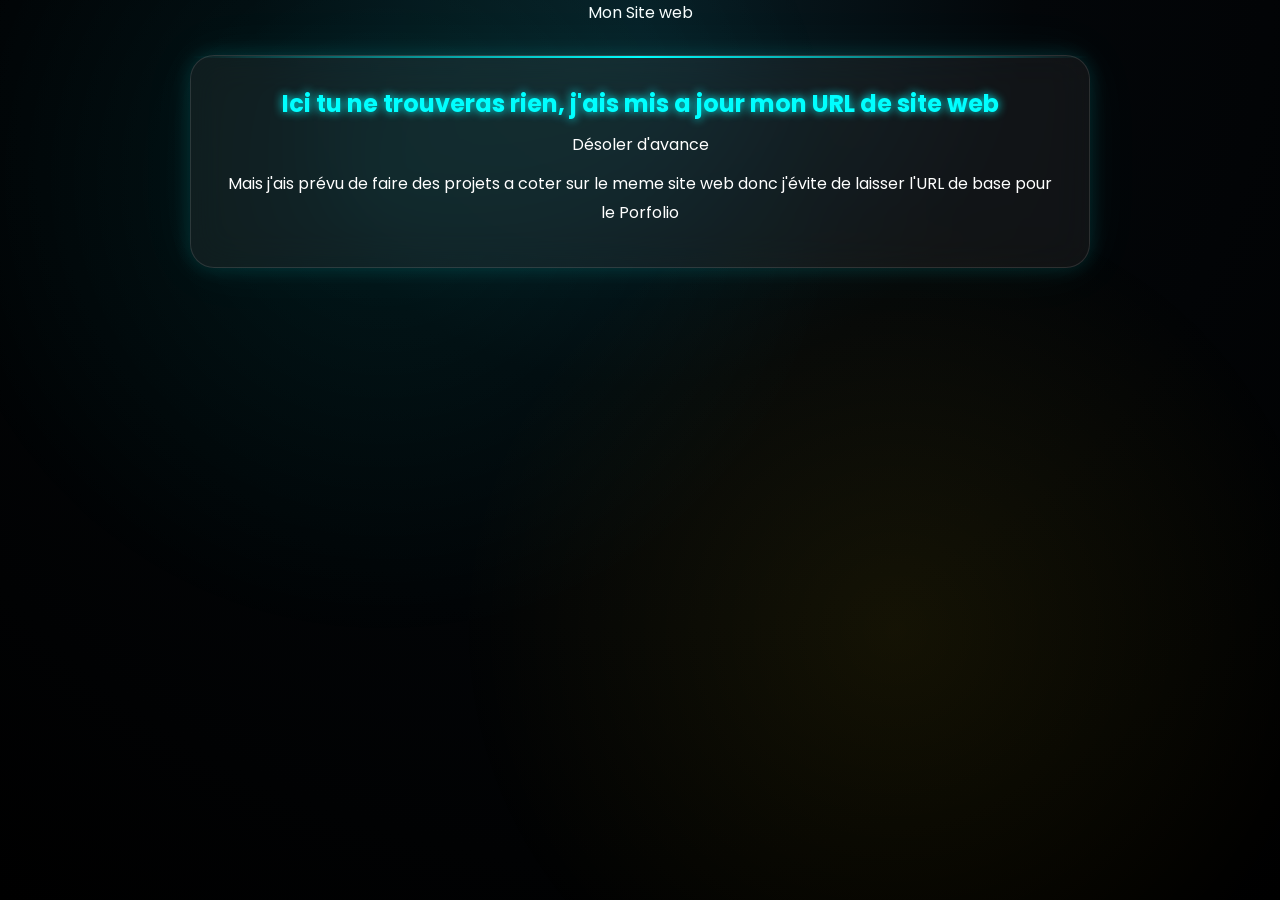
<file: index.html>
<!DOCTYPE html>
<html lang="fr">
<head>
  <meta charset="UTF-8">
  <meta name="viewport" content="width=device-width, initial-scale=1.0">
  <title>Mon Site Web</title>
  <link rel="stylesheet" href="style.css">
</head>
<body>
<header><p>Mon Site web</p></header>
  <section class="card">
    <h2>Ici tu ne trouveras rien, j'ais mis a jour mon URL de site web</h2>
    <ul>
      <p>Désoler d'avance</p>
      <p>Mais j'ais prévu de faire des projets a coter sur le meme site web donc j'évite de laisser l'URL de base pour le Porfolio</p>
    </ul>
  </section>
</body>
</file>
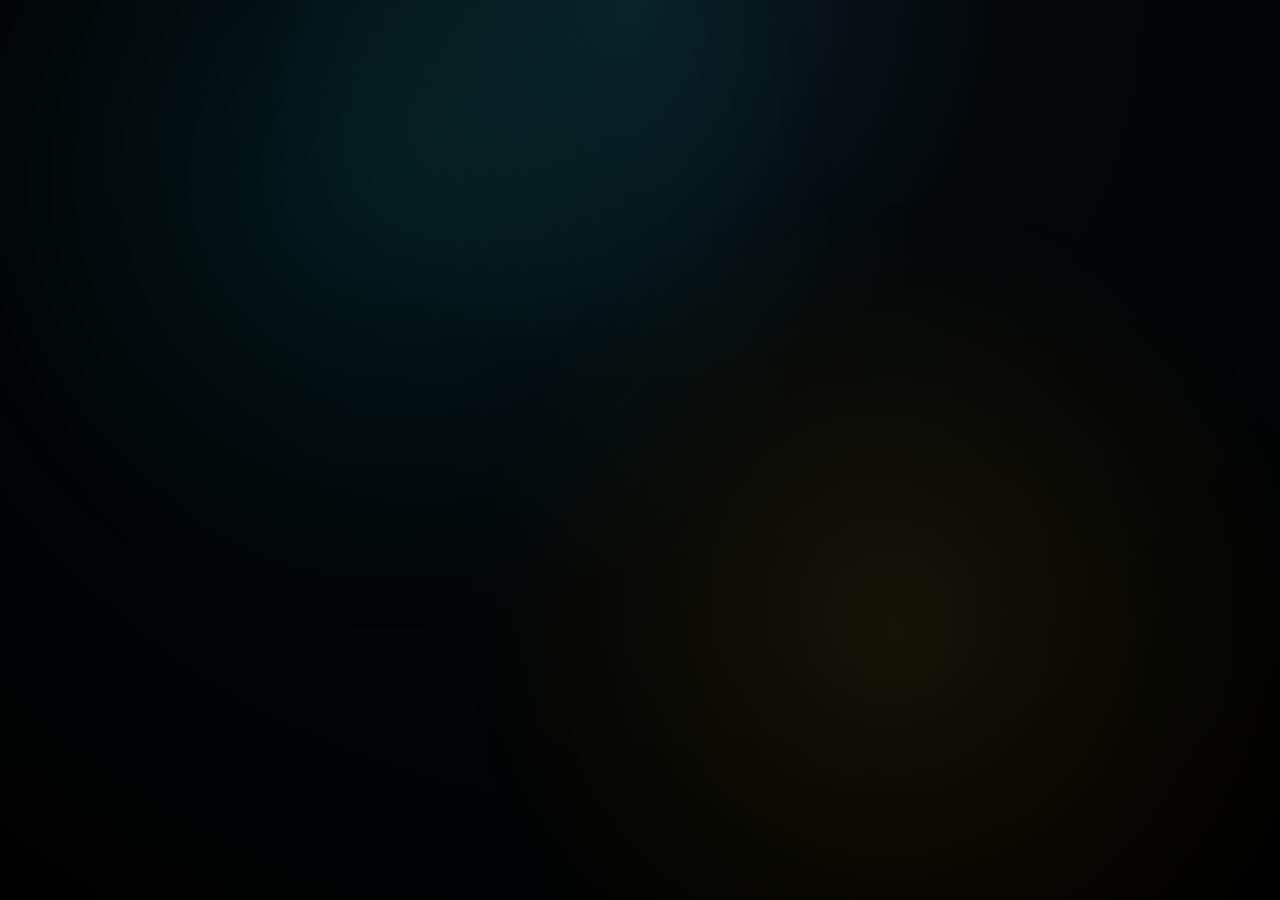
<file: AXO.html>
<!DOCTYPE html>
<html lang="fr">
<head>
  <meta charset="UTF-8">
  <meta name="viewport" content="width=device-width, initial-scale=1.0">
  <title>AXO</title>
  <link rel="stylesheet" href="style.css">
</head>
<body>
<br><br><br><br>
<div id="discord-widget"></div>

<script src="script.js"></script>

</body>

</html>
</file>
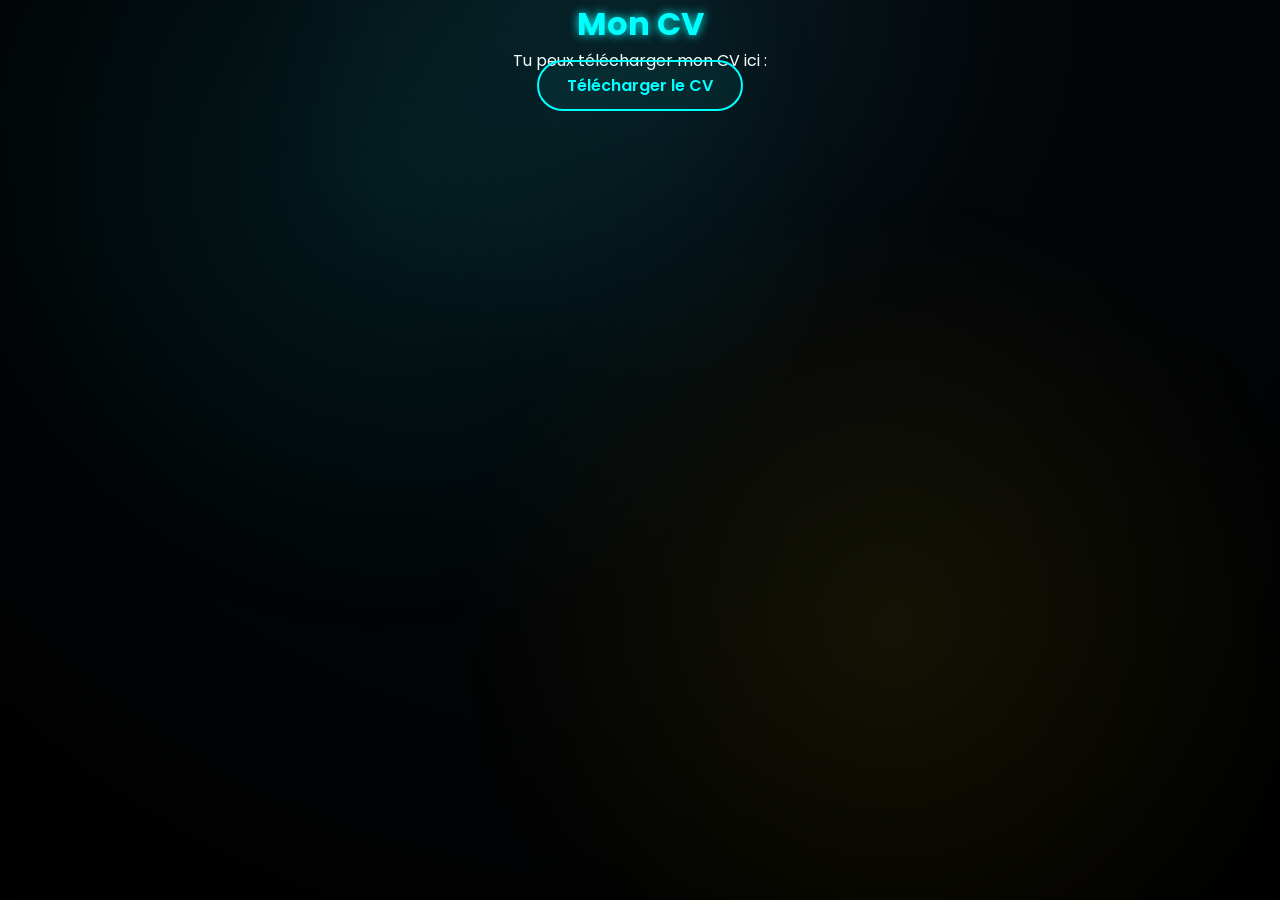
<file: cv.html>
<html>
  <head>
    <title>CV - Axo</title>
    <link rel="stylesheet" href="style.css">
  </head>
  <body>
    <h1>Mon CV</h1>
    <p>Tu peux télécharger mon CV ici :</p>
  <a href="CV.pdf" class="btn">Télécharger le CV</a>
  </body>
</html>
</file>
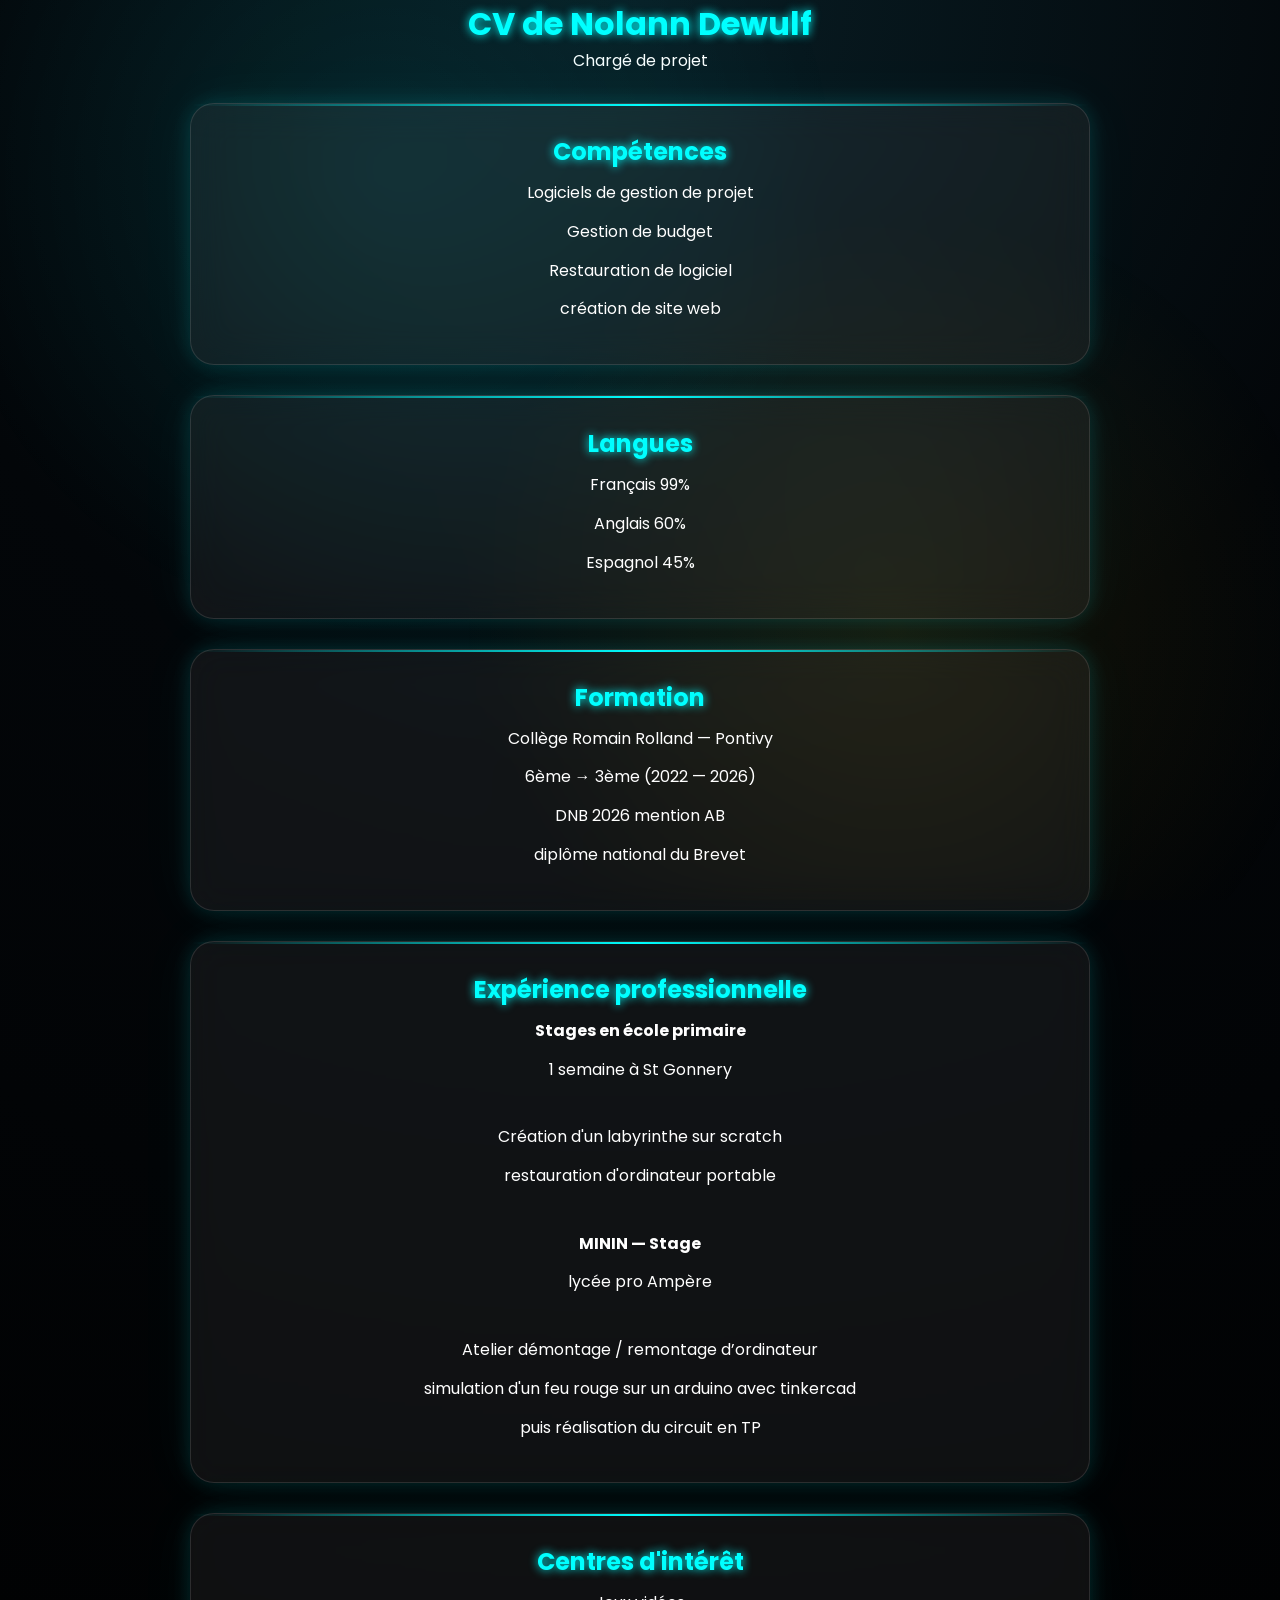
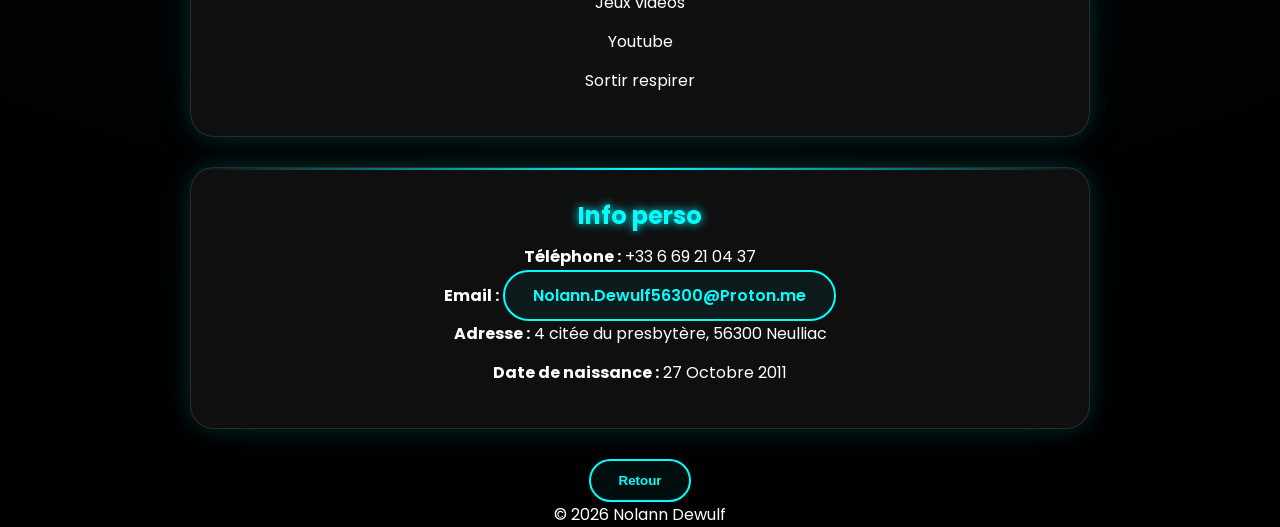
<file: CV.html>
<!DOCTYPE html>
<html lang="fr">
<head>
  <meta charset="UTF-8">
  <meta name="viewport" content="width=device-width, initial-scale=1.0">
  <title>CV - Nolann Dewulf</title>
  <link rel="stylesheet" href="style.css">
</head>
<body>

  <header>
    <h1>CV de Nolann Dewulf</h1>
    <p>Chargé de projet</p>
  </header>

  <section class="card">
    <h2>Compétences</h2>
    <ul>
      <p>Logiciels de gestion de projet</p>
      <p>Gestion de budget</p>
      <p>Restauration de logiciel</p>
      <p>création de site web</p>
    </ul>
  </section>

  <section class="card">
    <h2>Langues</h2>
    <ul>
      <p>Français 99%</p>
      <p>Anglais 60%</p>
      <p>Espagnol 45%</p>
    </ul>
  </section>

  <section class="card">
    <h2>Formation</h2>
    <p>Collège Romain Rolland — Pontivy</p>
    <p>6ème → 3ème (2022 — 2026)</p>
    <p>DNB 2026 mention AB</p>
    <p>diplôme national du Brevet</p>
  </section>

  <section class="card">
    <h2>Expérience professionnelle</h2>
    <p><strong>Stages en école primaire</strong></p>
    <p>1 semaine à St Gonnery</>
    <p><br>Création d'un labyrinthe sur scratch</p>
    <p>restauration d'ordinateur portable</p>
    <p><br><strong>MININ — Stage</strong></p>
    <p>lycée pro Ampère</p>
    <p><br>Atelier démontage / remontage d’ordinateur</p>
    <p>simulation d'un feu rouge sur un arduino avec tinkercad</p>
    <p>puis réalisation du circuit en TP</p>
  </section>

  <section class="card">
    <h2>Centres d'intérêt</h2>
    <ul>
      <p>Jeux vidéos</p>
      <p>Youtube</p>
      <p>Sortir respirer</p>
    </ul>
  </section>
  
  <section class="card">
    <h2>Info perso</h2>
    <p><strong>Téléphone :</strong> +33 6 69 21 04 37</p>
    <p><strong>Email :</strong> <a href="mailto:Nolann.Dewulf56300@Proton.me" target="_blank" class="btn">Nolann.Dewulf56300@Proton.me</a></p>
    <p><strong>Adresse :</strong> 4 citée du presbytère, 56300 Neulliac</p>
    <p><strong>Date de naissance :</strong> 27 Octobre 2011</p>
  </section>
  
  <footer>
    <button class="btn" onclick="window.location.href='index.html'">Retour</button>
    <p>© 2026 Nolann Dewulf</p>
  </footer>

  
</body>
</html>
</file>
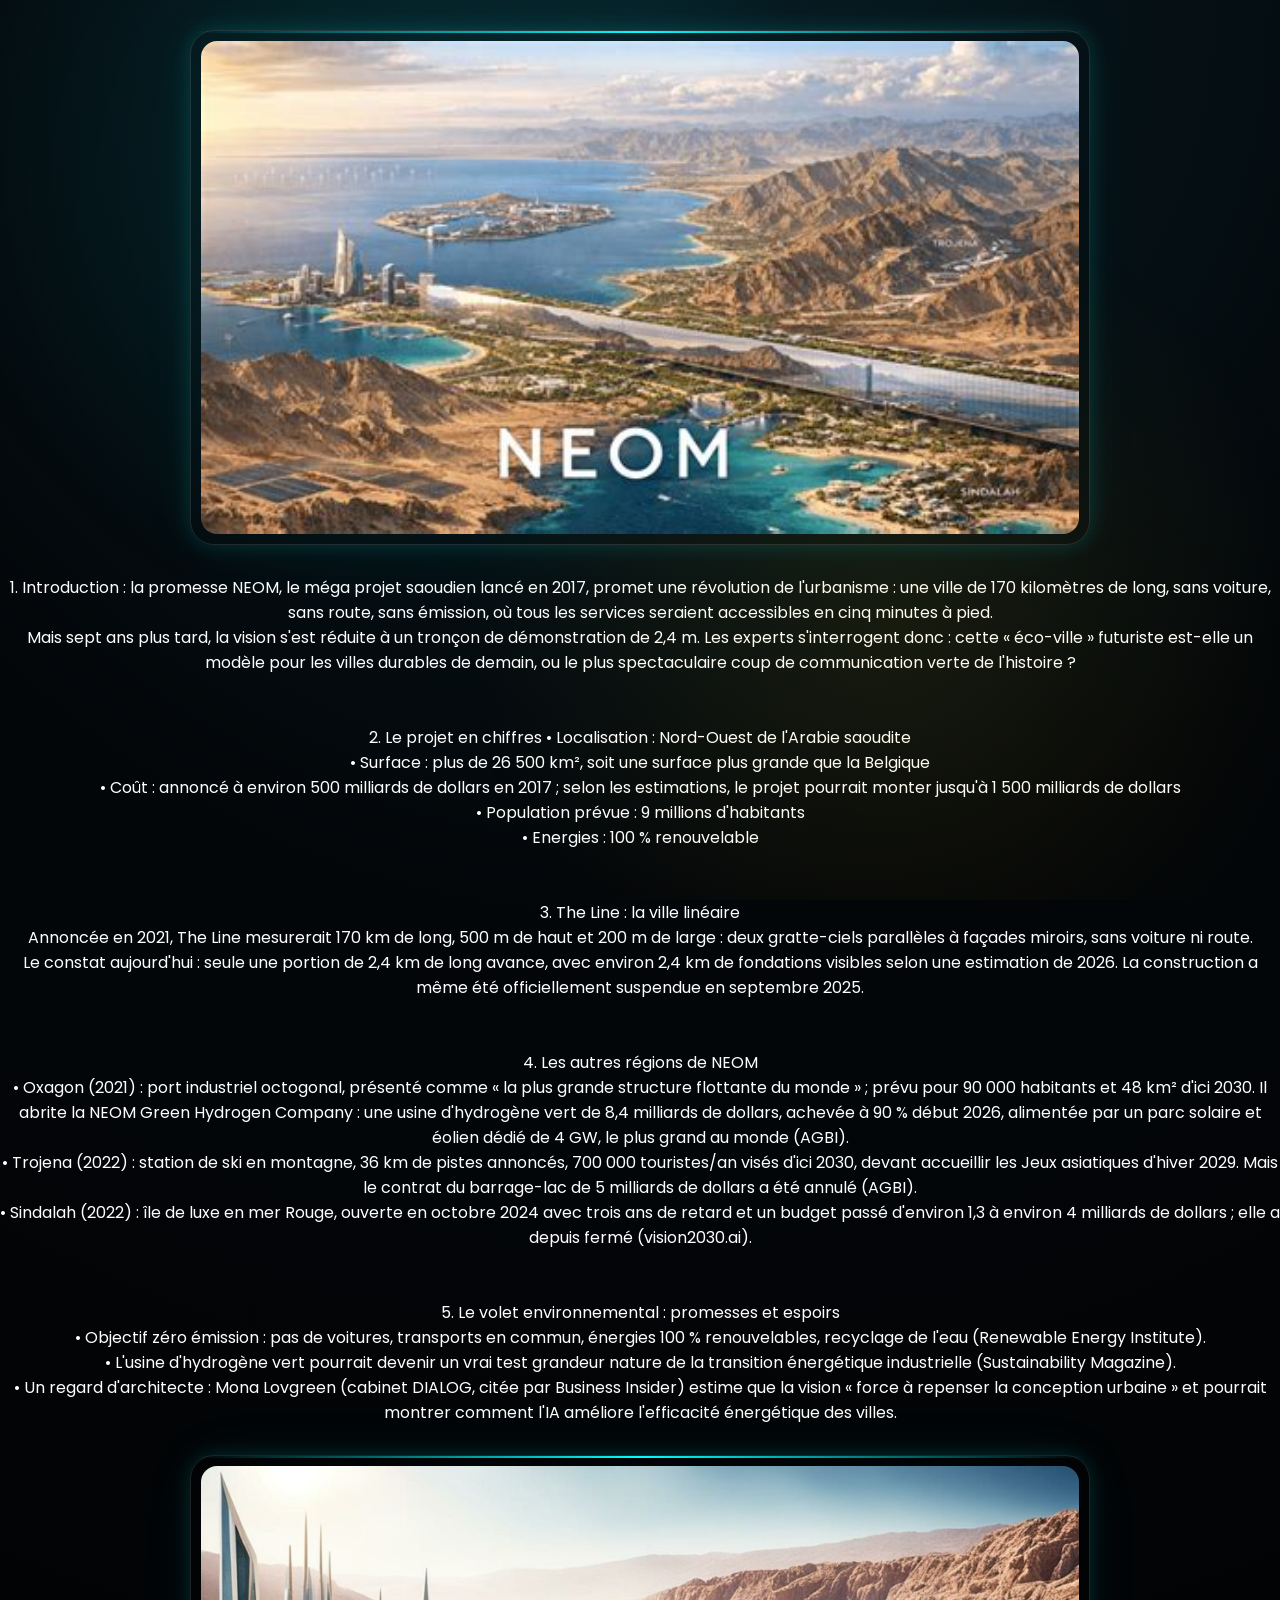
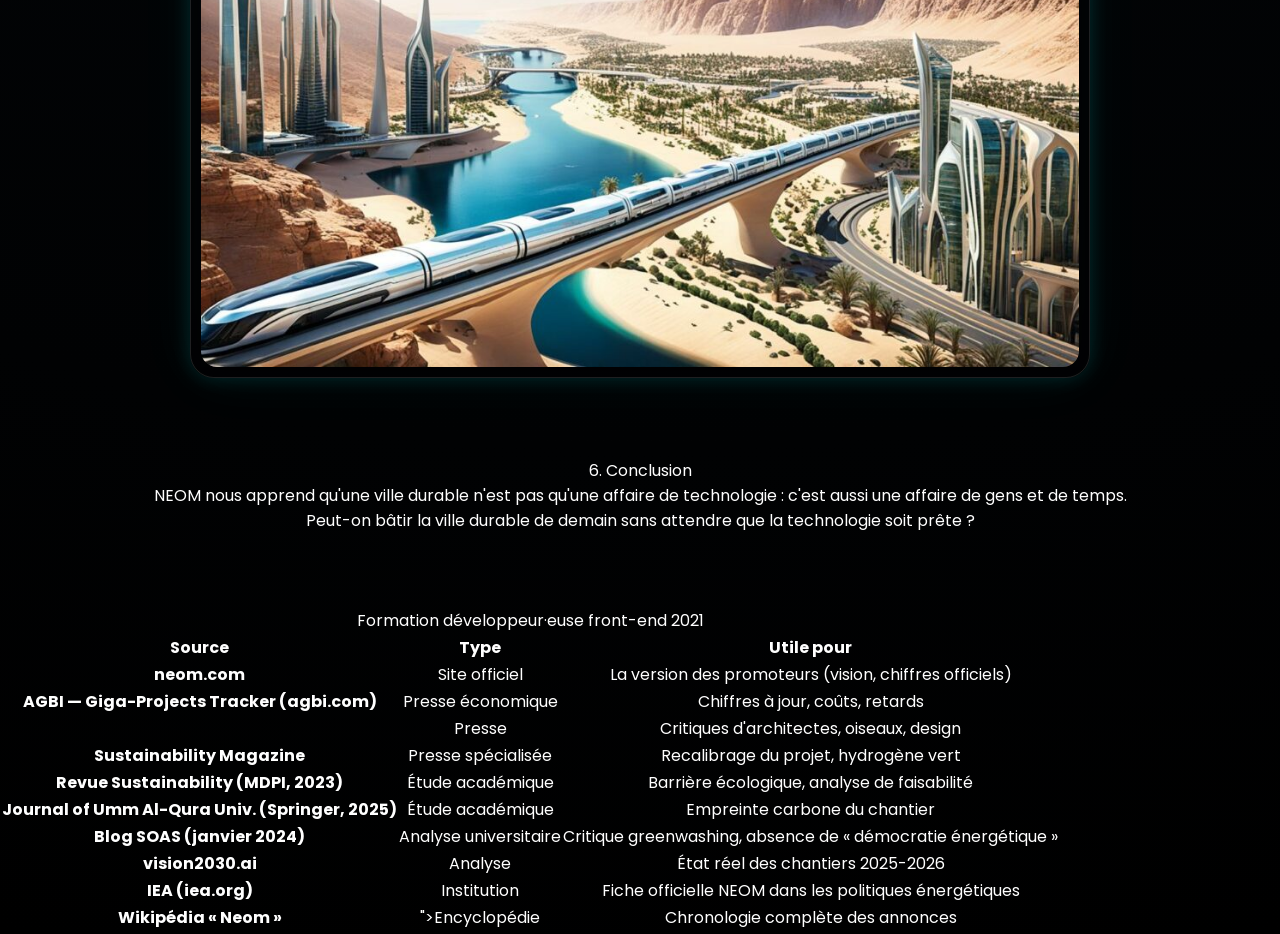
<file: Journal2Nolann.html>
<!DOCTYPE html>
<html lang="fr">
<head>
  <meta charset="UTF-8">
  <meta name="viewport" content="width=device-width, initial-scale=1.0">
  <title>NEOM — La ville du futur ?</title>
  <link rel="stylesheet" href="style.css">
</head>
<body>
<div class="card" style="padding: 10px; background: transparent;">
            <img src="NEOM LA VILLE DU FUTURE.jpg" alt="neom - la ville du future?" style="width: 100%; border-radius: 16px; display: block;">
        </div>
  <p>1. Introduction : la promesse
NEOM, le méga projet saoudien lancé en 2017, promet une révolution de l'urbanisme : une ville de 170 kilomètres de long, sans voiture, sans route, sans émission, où tous les services seraient accessibles en cinq minutes à pied.<br>
Mais sept ans plus tard, la vision s'est réduite à un tronçon de démonstration de 2,4 m. Les experts s'interrogent donc : cette « éco-ville » futuriste est-elle un modèle pour les villes durables de demain, ou le plus spectaculaire coup de communication verte de l'histoire ?</p>
<p><br><br>2. Le projet en chiffres
    • Localisation : Nord-Ouest de l'Arabie saoudite <br>
    • Surface : plus de 26 500 km², soit une surface plus grande que la Belgique <br>
    • Coût : annoncé à environ 500 milliards de dollars en 2017 ; selon les estimations, le projet pourrait monter jusqu'à 1 500 milliards de dollars <br>
    • Population prévue : 9 millions d'habitants <br>
    • Energies : 100 % renouvelable </p>
<p><br><br>3. The Line : la ville linéaire<br>
Annoncée en 2021, The Line mesurerait 170 km de long, 500 m de haut et 200 m de large : deux gratte-ciels parallèles à façades miroirs, sans voiture ni route.<br>
Le constat aujourd'hui : seule une portion de 2,4 km de long avance, avec environ 2,4 km de fondations visibles selon une estimation de 2026. La construction a même été officiellement suspendue en septembre 2025.</p>
<p><br><br>4. Les autres régions de NEOM<br>
    • Oxagon (2021) : port industriel octogonal, présenté comme « la plus grande structure flottante du monde » ; prévu pour 90 000 habitants et 48 km² d'ici 2030. Il abrite la NEOM Green Hydrogen Company : une usine d'hydrogène vert de 8,4 milliards de dollars, achevée à 90 % début 2026, alimentée par un parc solaire et éolien dédié de 4 GW, le plus grand au monde (AGBI).<br> 
    • Trojena (2022) : station de ski en montagne, 36 km de pistes annoncés, 700 000 touristes/an visés d'ici 2030, devant accueillir les Jeux asiatiques d'hiver 2029. Mais le contrat du barrage-lac de 5 milliards de dollars a été annulé (AGBI). <br>
    • Sindalah (2022) : île de luxe en mer Rouge, ouverte en octobre 2024 avec trois ans de retard et un budget passé d'environ 1,3 à environ 4 milliards de dollars ; elle a depuis fermé (vision2030.ai). </p>

<p><br><br>5. Le volet environnemental : promesses et espoirs<br>
    • Objectif zéro émission : pas de voitures, transports en commun, énergies 100 % renouvelables, recyclage de l'eau (Renewable Energy Institute). <br>
    • L'usine d'hydrogène vert pourrait devenir un vrai test grandeur nature de la transition énergétique industrielle (Sustainability Magazine). <br>
    • Un regard d'architecte : Mona Lovgreen (cabinet DIALOG, citée par Business Insider) estime que la vision « force à repenser la conception urbaine » et pourrait montrer comment l'IA améliore l'efficacité énergétique des villes.</p>
<div class="card" style="padding: 10px; background: transparent;">
            <img src="HYPER LOOP.jpg" alt="Transpore futuriste?" style="width: 100%; border-radius: 16px; display: block;">
        </div>
  <p><br><br>6. Conclusion<br>
NEOM nous apprend qu'une ville durable n'est pas qu'une affaire de technologie : c'est aussi une affaire de gens et de temps.<br>
Peut-on bâtir la ville durable de demain sans attendre que la technologie soit prête ?</p>
<br><br><br><table>
  <caption>
    Formation développeur·euse front-end 2021
  </caption>
  <thead>
    <tr>
      <th scope="col">Source</th>
      <th scope="col">Type</th>
      <th scope="col">Utile pour</th>
    </tr>
  </thead>
  <tbody>
    <tr>
      <th scope="row">neom.com</th>
      <td>Site officiel</td>
      <td>La version des promoteurs (vision, chiffres officiels)</td>
    </tr>
    <tr>
      <th scope="row">AGBI — Giga-Projects Tracker (agbi.com)</th>
      <td>Presse économique</td>
      <td>Chiffres à jour, coûts, retards</td>
    </tr>
    <tr>
      <th scope="row"Business Insider (2024)></th>
      <td>Presse</td>
      <td>Critiques d'architectes, oiseaux, design</td>
    </tr>
    <tr>
      <th scope="row">Sustainability Magazine</th>
      <td>Presse spécialisée</td>
      <td>Recalibrage du projet, hydrogène vert</td>
    </tr>
     <tr>
      <th scope="row">Revue Sustainability (MDPI, 2023)</th>
      <td>Étude académique</td>
      <td>Barrière écologique, analyse de faisabilité</td>
    </tr>
     <tr>
      <th scope="row">Journal of Umm Al-Qura Univ. (Springer, 2025)</th>
      <td>Étude académique</td>
      <td>Empreinte carbone du chantier</td>
    </tr>
     <tr>
      <th scope="row">Blog SOAS (janvier 2024)</th>
      <td>Analyse universitaire</td>
      <td>Critique greenwashing, absence de « démocratie énergétique »</td>
    </tr>
     <tr>
      <th scope="row">vision2030.ai</th>
      <td>Analyse</td>
      <td>État réel des chantiers 2025-2026</td>
    </tr>
     <tr>
      <th scope="row">IEA (iea.org)</th>
      <td>Institution</td>
      <td>Fiche officielle NEOM dans les politiques énergétiques</td>
    </tr>
     <tr>
      <th scope="row">Wikipédia « Neom »</th>
      <td>">Encyclopédie</td>
      <td>Chronologie complète des annonces</td>
    </tr>
     <tr>
      <th scope="row</th>
      <td></td>
      <td></td>
    </tr>
     <tr>
      <th scope="row"></th>
      <td></td>
      <td></td>
    </tr>
  </tbody>
  <tfoot>
  </tfoot>
</table>

  

</body>

</html>
</file>
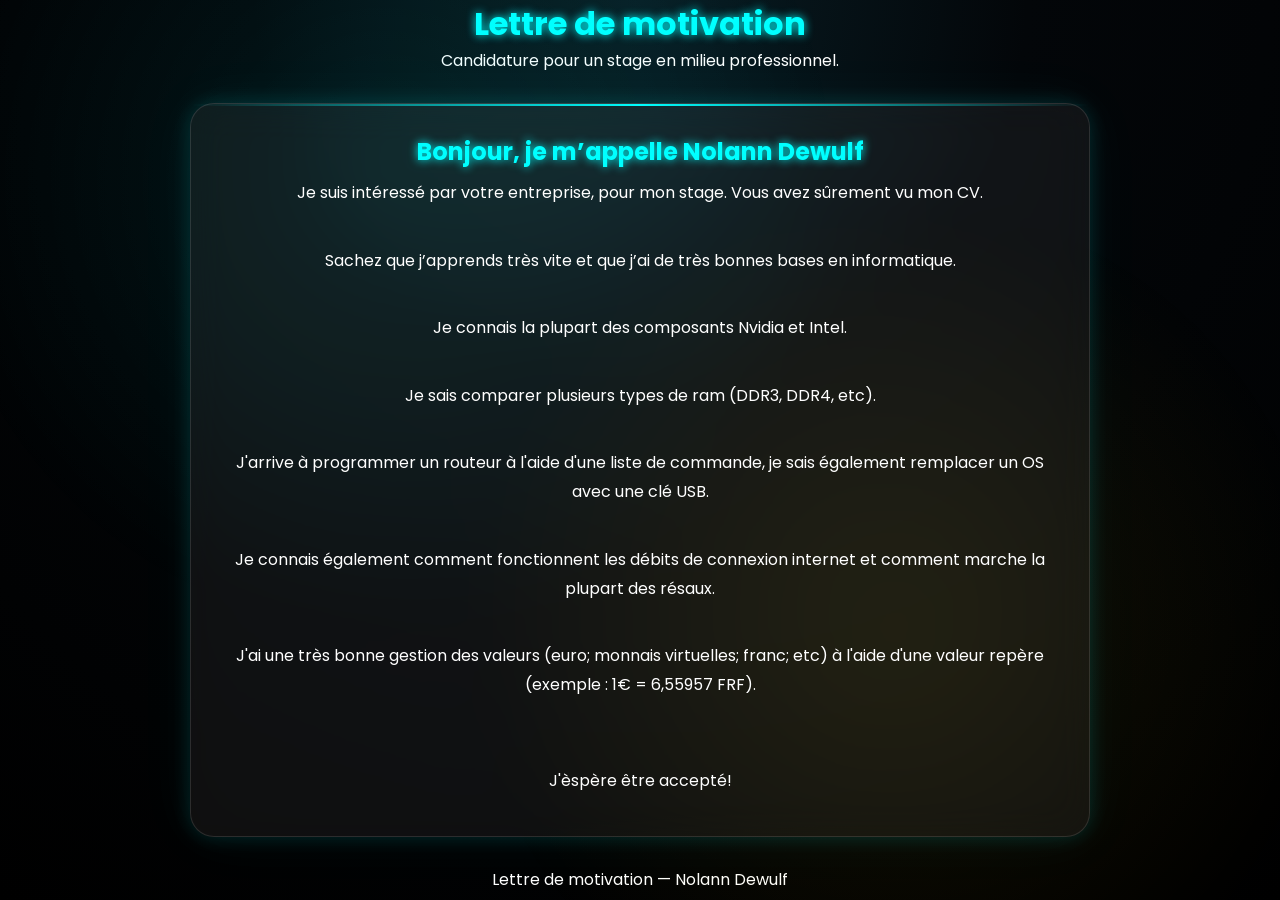
<file: lettre.html>
<!DOCTYPE html>
<html lang="fr">
<head>
  <meta charset="UTF-8">
  <meta name="viewport" content="width=device-width, initial-scale=1.0">
  <title>Lettre de motivation - Nolann Dewulf</title>
  <link rel="stylesheet" href="style.css">
  <script src="script.js" defer></script>
</head>
<body>
  <header>
    <h1>Lettre de motivation</h1>
    <p>Candidature pour un stage en milieu professionnel.</p>
  </header>

  <section class="card">
    <h2>Bonjour, je m’appelle Nolann Dewulf</h2>
    <ul>
      <p> Je suis intéressé par votre entreprise, pour mon stage. Vous avez sûrement vu mon CV.</p>
      <p><br>Sachez que j’apprends très vite et que j’ai de très bonnes bases en informatique.</p>
      <p><br>Je connais la plupart des composants Nvidia et Intel.</p>
      <p><br>Je sais comparer plusieurs types de ram (DDR3, DDR4, etc).</p>
      <p><br>J'arrive à programmer un routeur à l'aide d'une liste de commande, je sais également remplacer un OS avec une clé USB.</p>
      <p><br>Je connais également comment fonctionnent les débits de connexion internet et comment marche la plupart des résaux.</p>
      <p><br>J'ai une très bonne gestion des valeurs (euro; monnais virtuelles; franc; etc) à l'aide d'une valeur repère (exemple : 1€ = 6,55957 FRF).</p>
      <p><br><br>J'èspère être accepté!</p>
    </ul>
  </section>

  </section>

  <footer>
    <p>Lettre de motivation — Nolann Dewulf</p>
  </footer>
</body>
</html>
</file>
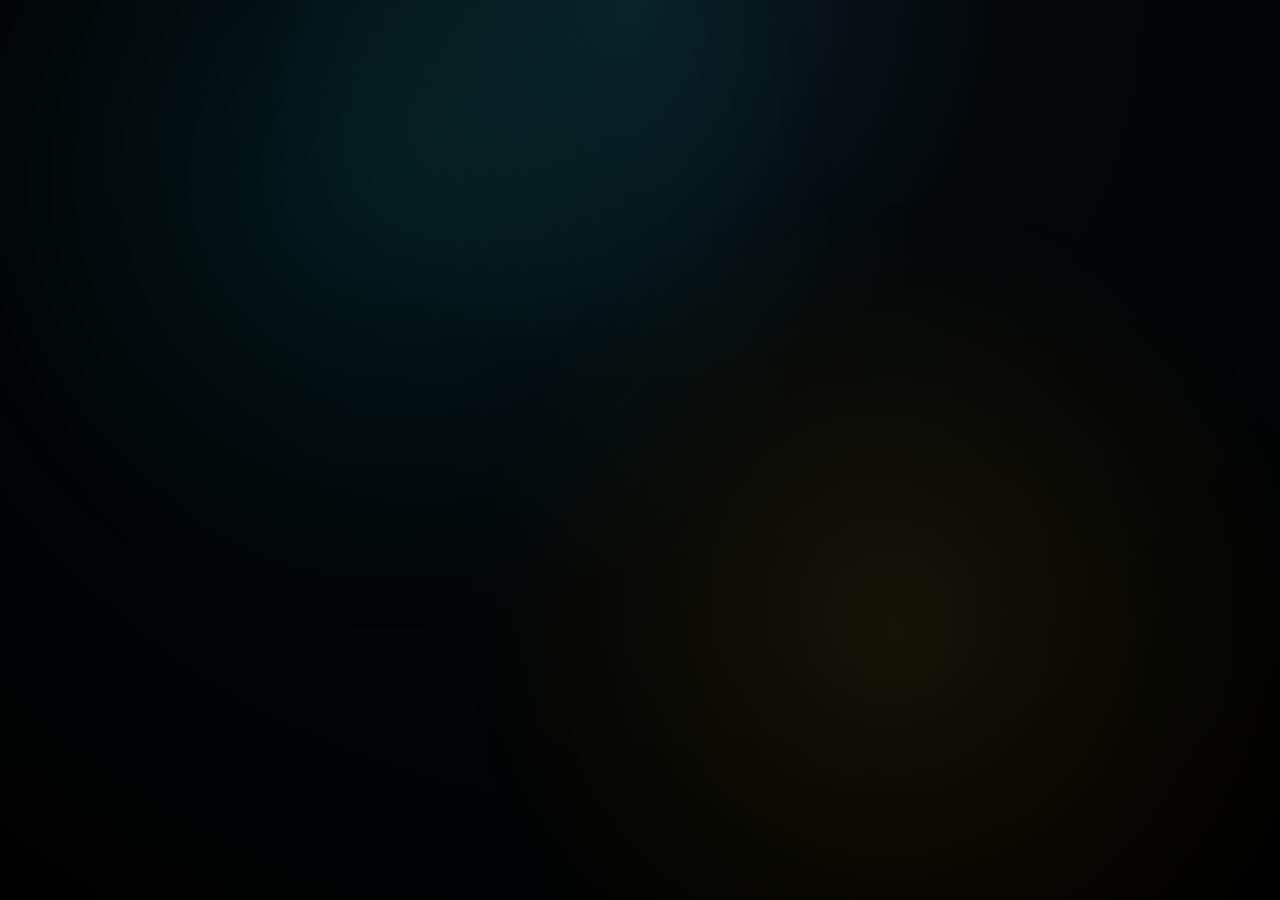
<file: NAKO.html>
<!DOCTYPE html>
<html lang="fr">
<head>
  <meta charset="UTF-8">
  <meta name="viewport" content="width=device-width, initial-scale=1.0">
  <title>NAKO</title>
  <link rel="stylesheet" href="style.css">
</head>
<body>
<br><br><br><br>
<div id="discord-widget"></div>

<script src="script2.js"></script>

</body>

</html>
</file>
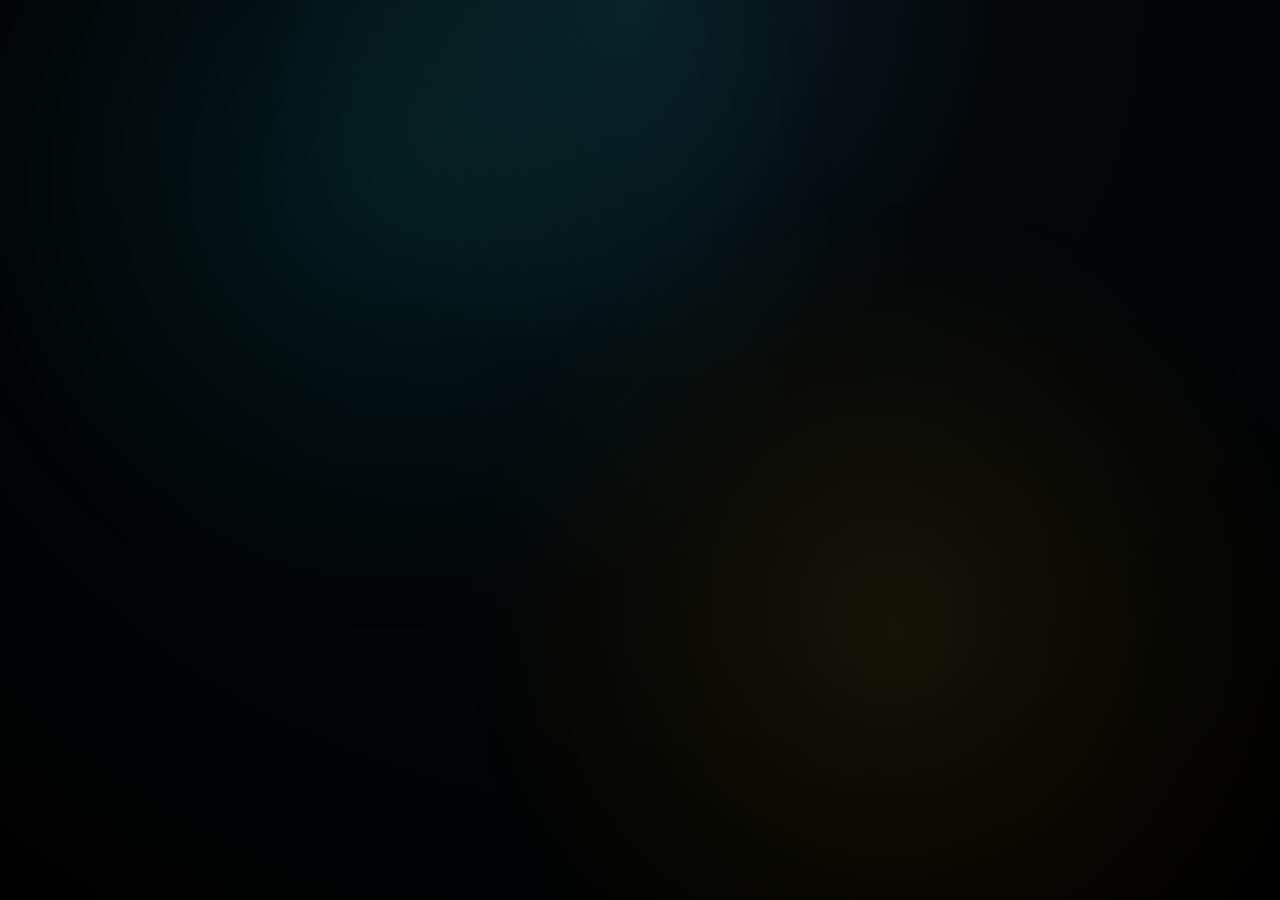
<file: NewTabs.html>
<!DOCTYPE html>
<html lang="fr">
<head>
  <meta charset="UTF-8">
  <meta name="viewport" content="width=device-width, initial-scale=1.0">
  <title>New Tabs</title>
  <link rel="stylesheet" href="style.css">
</head>
</file>
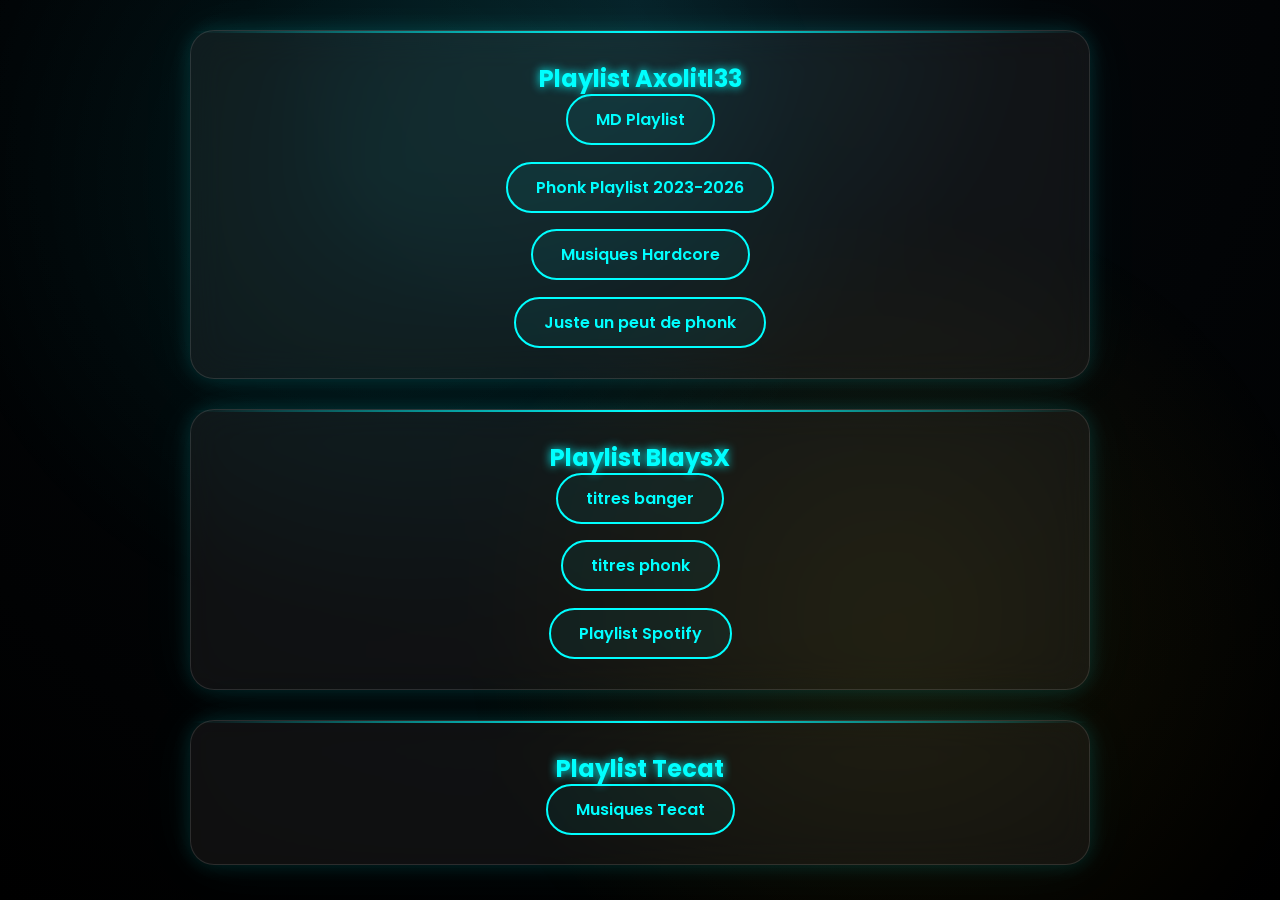
<file: Playlist.html>
<!DOCTYPE html>
<html lang="fr">
<head>
  <meta charset="UTF-8">
  <meta name="viewport" content="width=device-width, initial-scale=1.0">
  <title>Playlists</title>
  <link rel="stylesheet" href="style.css">
  <script src="script.js" defer></script>
</head>
<section class="card">
    <h2>Playlist Axolitl33</h2>
    <ul>
      <p><a href="https://music.youtube.com/playlist?list=PLBqV-2UI7nY78UlRwLjbH7AfmpW--wfqT" class="btn">MD Playlist</a></p>
      <p><br><a href="https://music.youtube.com/playlist?list=PLBqV-2UI7nY4aH6JUN7G_cgAtnhWu0iUB" class="btn">Phonk Playlist 2023-2026</a></p>
      <p><br><a href="https://music.youtube.com/playlist?list=PLBqV-2UI7nY4MVJvKM2BbibpExu1CSdW9" class="btn">Musiques Hardcore</a></p>
      <p><br><a href="https://music.youtube.com/playlist?list=PLBqV-2UI7nY5QDEXuwZ-f0Zi-nqZkggeV" class="btn">Juste un peut de phonk</a></p>
          </ul>
</section>
<section class="card">
    <h2>Playlist BlaysX</h2>
    <ul>
      <p><a href="https://music.youtube.com/playlist?list=PLDwqNp62nL7k&si=oZeHsWifbknBVVNt" class="btn">titres banger</a></p>
      <p><br><a href="https://music.youtube.com/playlist?list=PLYw7ba-0VPn8&si=G-_5_UsAQtyarmfK" class="btn">titres phonk</a></p>
      <p><br><a href="https://open.spotify.com/playlist/1o8DzzgwLrUBe8GQoYu6Kv?si=3081090ab8094c9d&pt=9964cb3f06effff3ad89fbea115af26d" class="btn">Playlist Spotify</a></p>
   </ul>
</section>
<section class="card">
    <h2>Playlist Tecat</h2>
    <ul>
      <p><a href="https://music.youtube.com/playlist?list=PLUVoJ5gHSeI8&si=w05Fg1R-qGpKsg29" class="btn">Musiques Tecat</a></p>
    </ul>
</section>
</file>
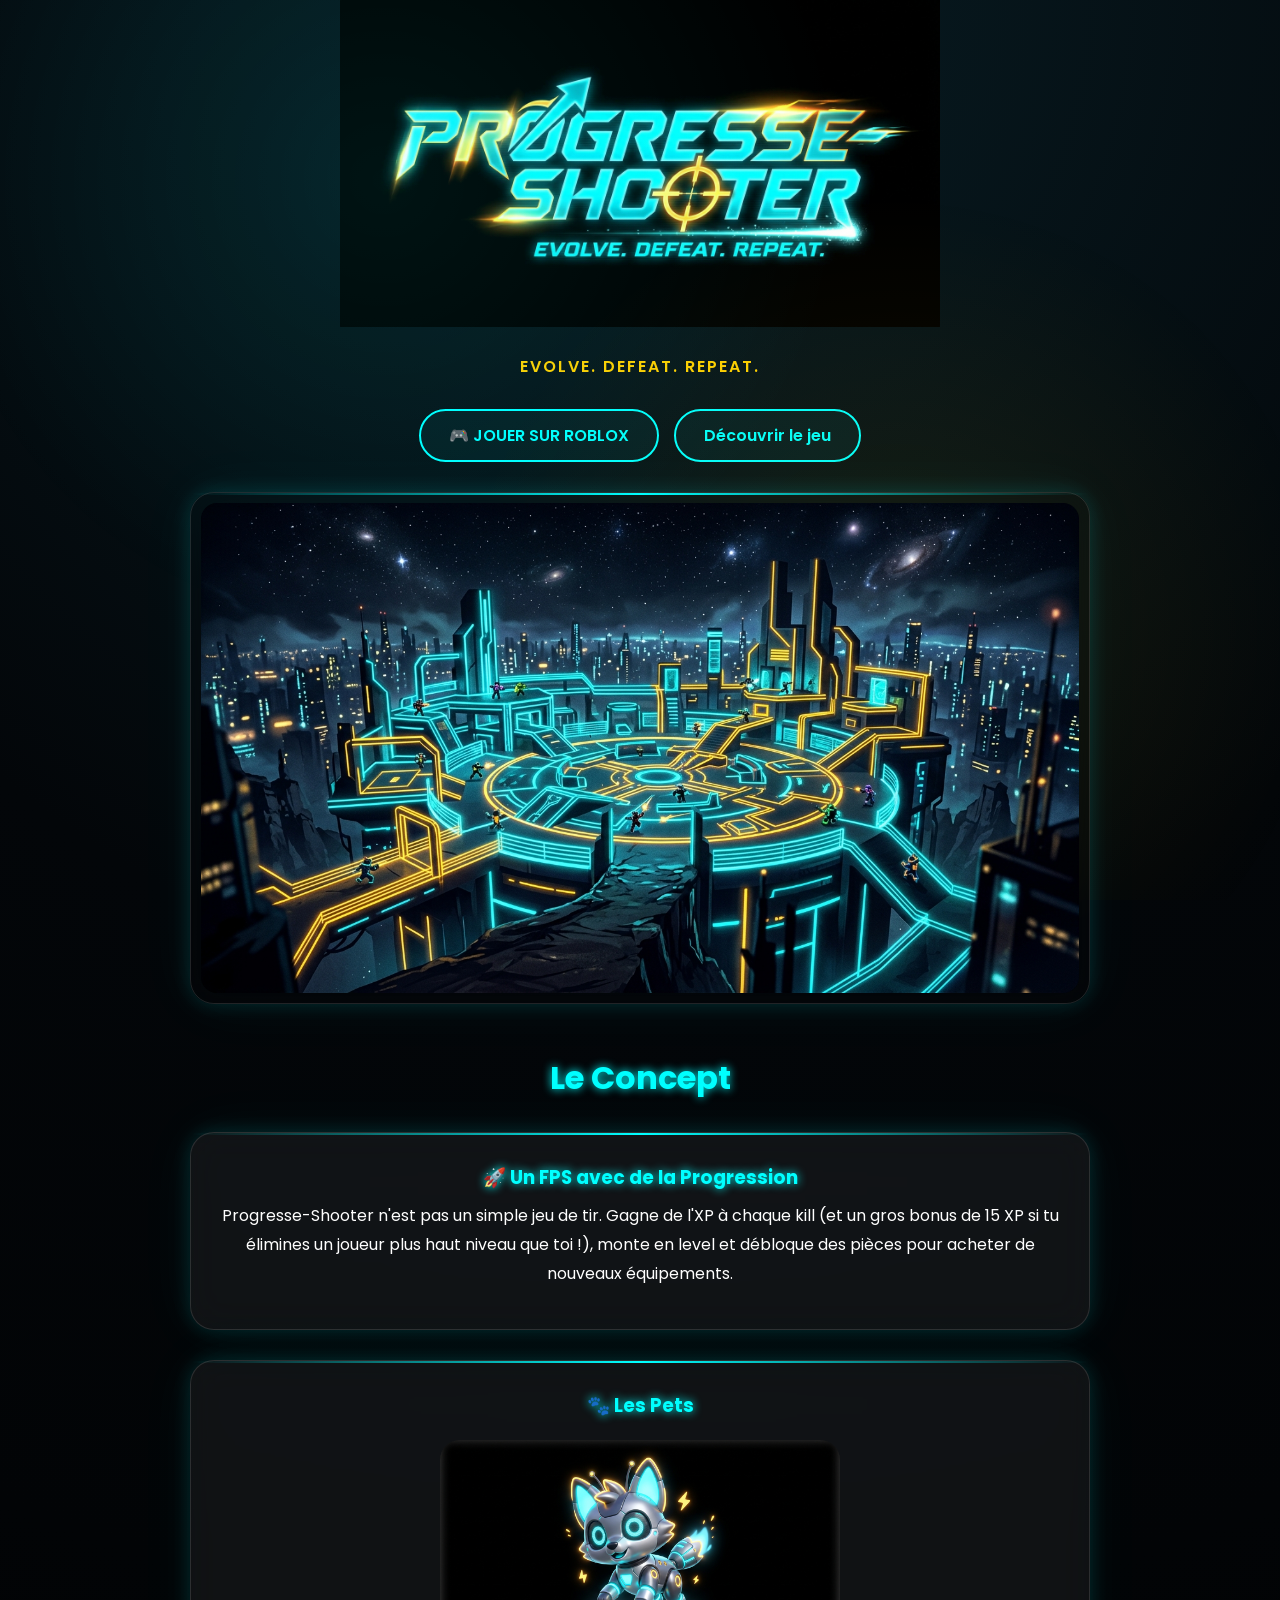
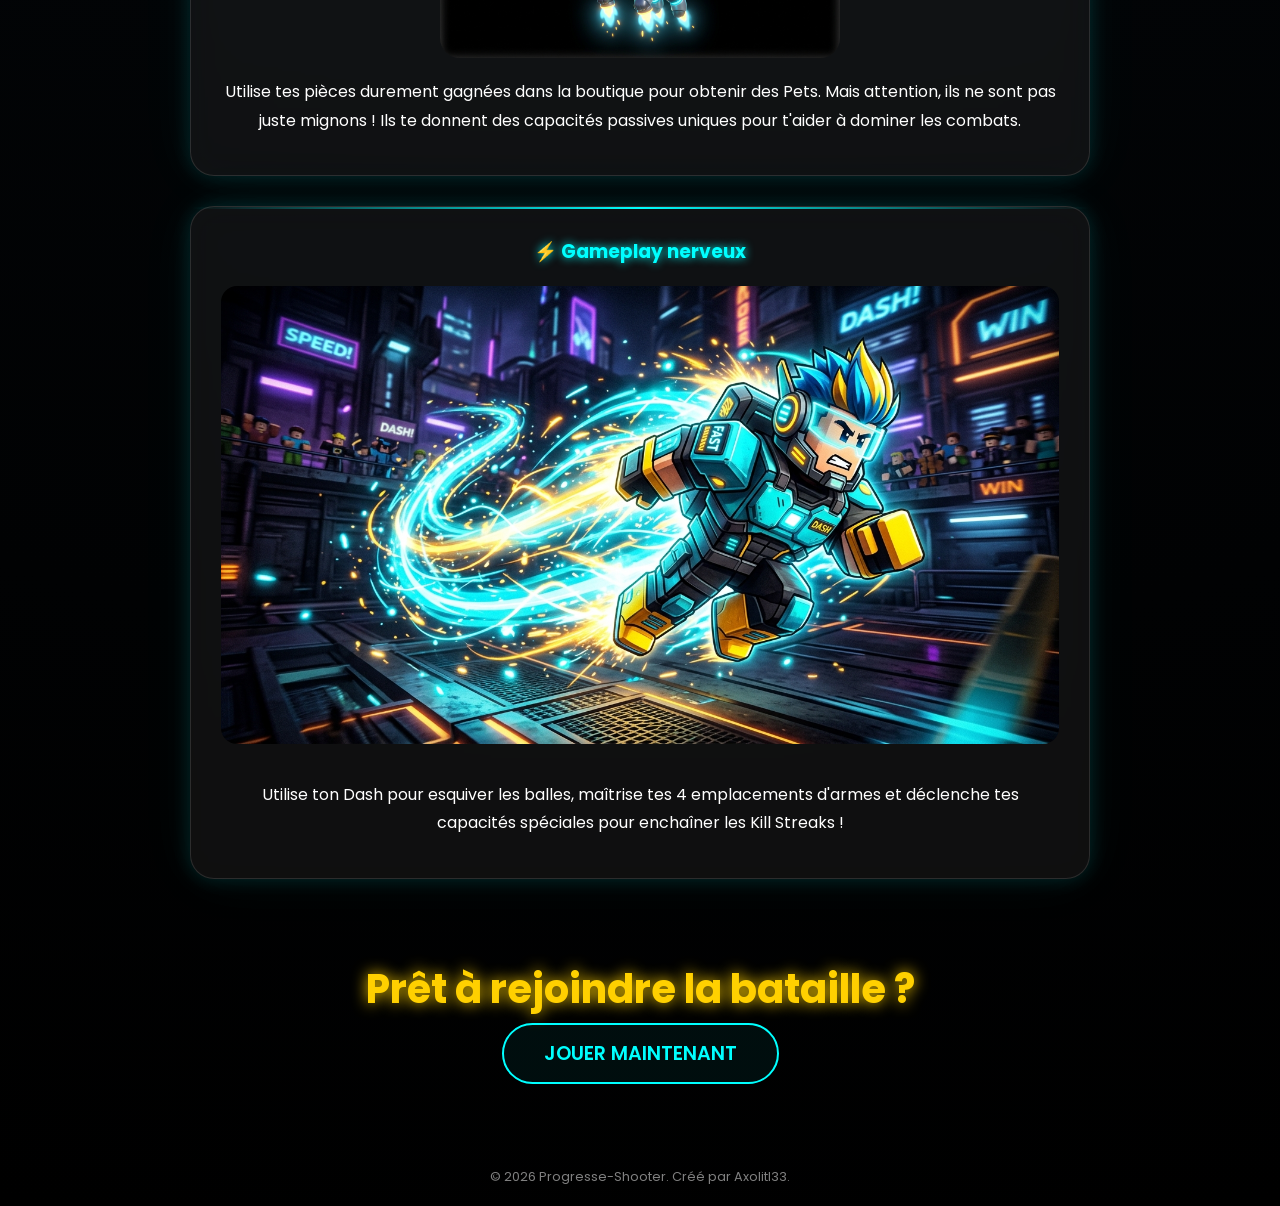
<file: Progessive Shooter.html>
<!DOCTYPE html>
<html lang="fr">
<head>
    <meta charset="UTF-8">
    <meta name="viewport" content="width=device-width, initial-scale=1.0">
    <title>Progresse-Shooter - Site Officiel</title>
    <link rel="stylesheet" href="style.css">
</head>
<body>

    <header>
        <!-- Le Logo -->
        <img src="images/logo.jpg" alt="Logo Progresse-Shooter" style="max-width: 100%; width: 600px; margin-bottom: 20px;">
        
        <p style="font-weight: 600; color: var(--yellow); letter-spacing: 2px;">EVOLVE. DEFEAT. REPEAT.</p>
        
        <div class="buttons" style="margin-top: 30px;">
            <a href="https://www.roblox.com" class="btn" target="_blank">🎮 JOUER SUR ROBLOX</a>
            <a href="#features" class="btn">Découvrir le jeu</a>
        </div>
    </header>

    <main>
        <!-- L'image de l'arène en grand -->
        <div class="card" style="padding: 10px; background: transparent;">
            <img src="images/arena.jpg" alt="Arène de Progresse-Shooter" style="width: 100%; border-radius: 16px; display: block;">
        </div>

        <!-- Section Présentation / Fonctionnalités -->
        <section id="features">
            <h2 style="margin-top: 50px; font-size: 2rem;">Le Concept</h2>
            
            <div class="card">
                <h3>🚀 Un FPS avec de la Progression</h3>
                <p>Progresse-Shooter n'est pas un simple jeu de tir. Gagne de l'XP à chaque kill (et un gros bonus de 15 XP si tu élimines un joueur plus haut niveau que toi !), monte en level et débloque des pièces pour acheter de nouveaux équipements.</p>
            </div>

            <!-- Intégration du Pet -->
            <div class="card">
                <h3>🐾 Les Pets</h3>
                <img src="images/pet.jpg" alt="Pet Robot" style="width: 100%; max-width: 400px; margin: 20px auto; display: block; border-radius: 20px;">
                <p>Utilise tes pièces durement gagnées dans la boutique pour obtenir des Pets. Mais attention, ils ne sont pas juste mignons ! Ils te donnent des capacités passives uniques pour t'aider à dominer les combats.</p>
            </div>

            <!-- Intégration du Dash -->
            <div class="card">
                <h3>⚡ Gameplay nerveux</h3>
                <img src="images/dash.jpg" alt="Dash en action" style="width: 100%; border-radius: 16px; margin: 20px 0;">
                <p>Utilise ton Dash pour esquiver les balles, maîtrise tes 4 emplacements d'armes et déclenche tes capacités spéciales pour enchaîner les Kill Streaks !</p>
            </div>
        </section>

        <!-- Call to Action Final -->
        <section style="text-align: center; margin: 80px 0;">
            <h2 style="font-size: 2.5rem; margin-bottom: 20px; color: var(--yellow); text-shadow: 0 0 15px var(--yellow);">Prêt à rejoindre la bataille ?</h2>
            <a href="https://www.roblox.com" class="btn" target="_blank" style="font-size: 1.2rem; padding: 15px 40px;">JOUER MAINTENANT</a>
        </section>

    </main>

    <footer style="padding: 20px; font-size: 0.8rem; opacity: 0.5;">
        <p>&copy; 2026 Progresse-Shooter. Créé par Axolitl33.</p>
    </footer>

</body>
</html>
</file>
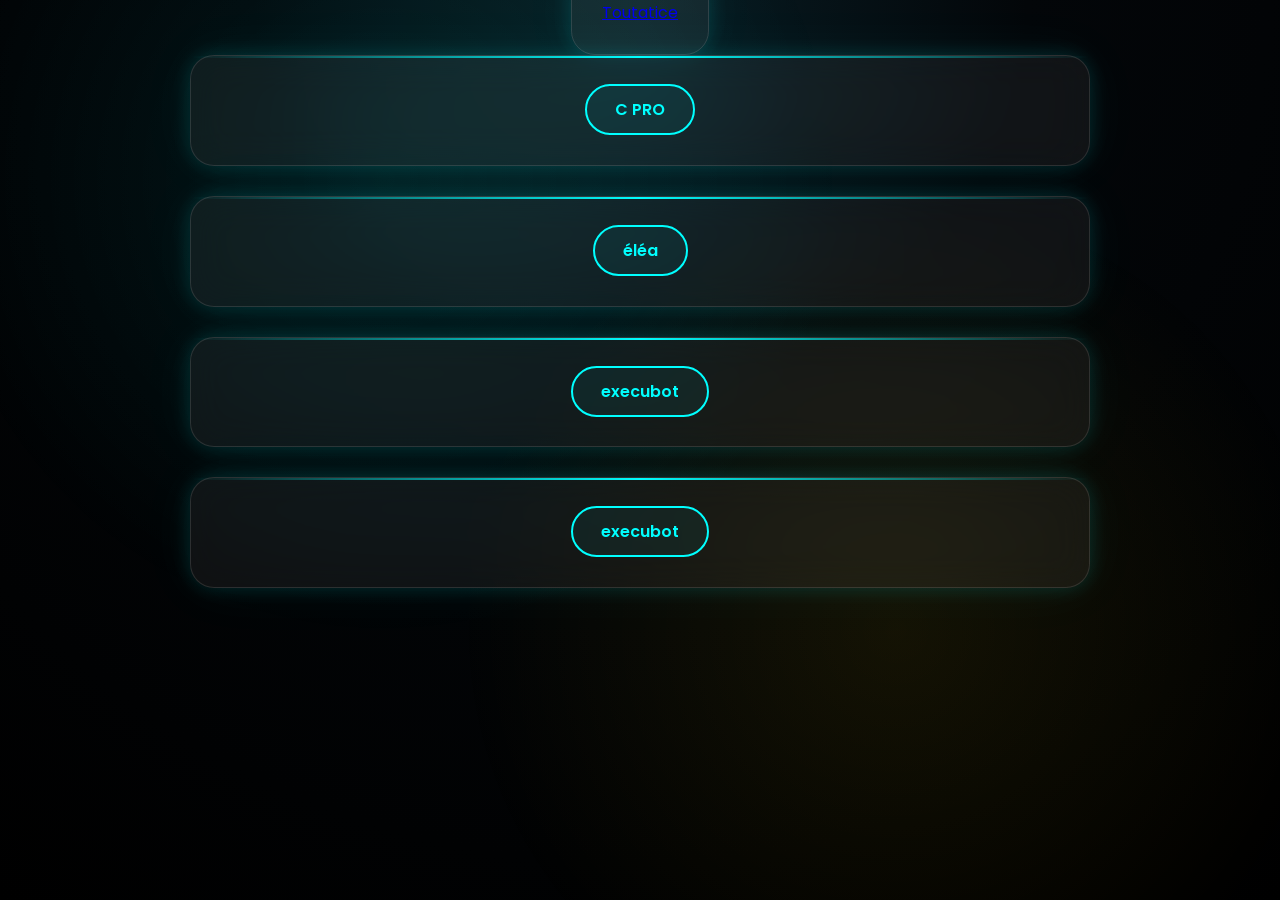
<file: Search.html>
<!DOCTYPE html>
<html lang="fr">
<head>
  <meta charset="UTF-8">
  <meta name="viewport" content="width=device-width, initial-scale=1.0">
  <title>Portfolio de Nolann Dewulf</title>
  <link rel="stylesheet" href="style.css">
</head>

    <ul>
      <p><a href=" https://ent.toutatice.fr/portail " class="card">Toutatice</a></p>
    </ul>
 <section class="card">

    <ul>
      <p><a href="https://www.cpro-education.fr/0560019S/" class="btn">C PRO</a></p>
    </ul>
  </section>

   <section class="card">

    <ul>
      <p><a href="https://bzh-56-est.elea.apps.education.fr/local/elea_dashboard/index.php" class="btn">éléa</a></p>
    </ul>
  </section>

  
   <section class="card">

    <ul>
      <p><a href="https://execubot.fr/" class="btn">execubot</a></p>
    </ul>
  </section>

    
   <section class="card">

    <ul>
      <p><a href="https://execubot.fr/" class="btn">execubot</a></p>
    </ul>
  </section>
</file>
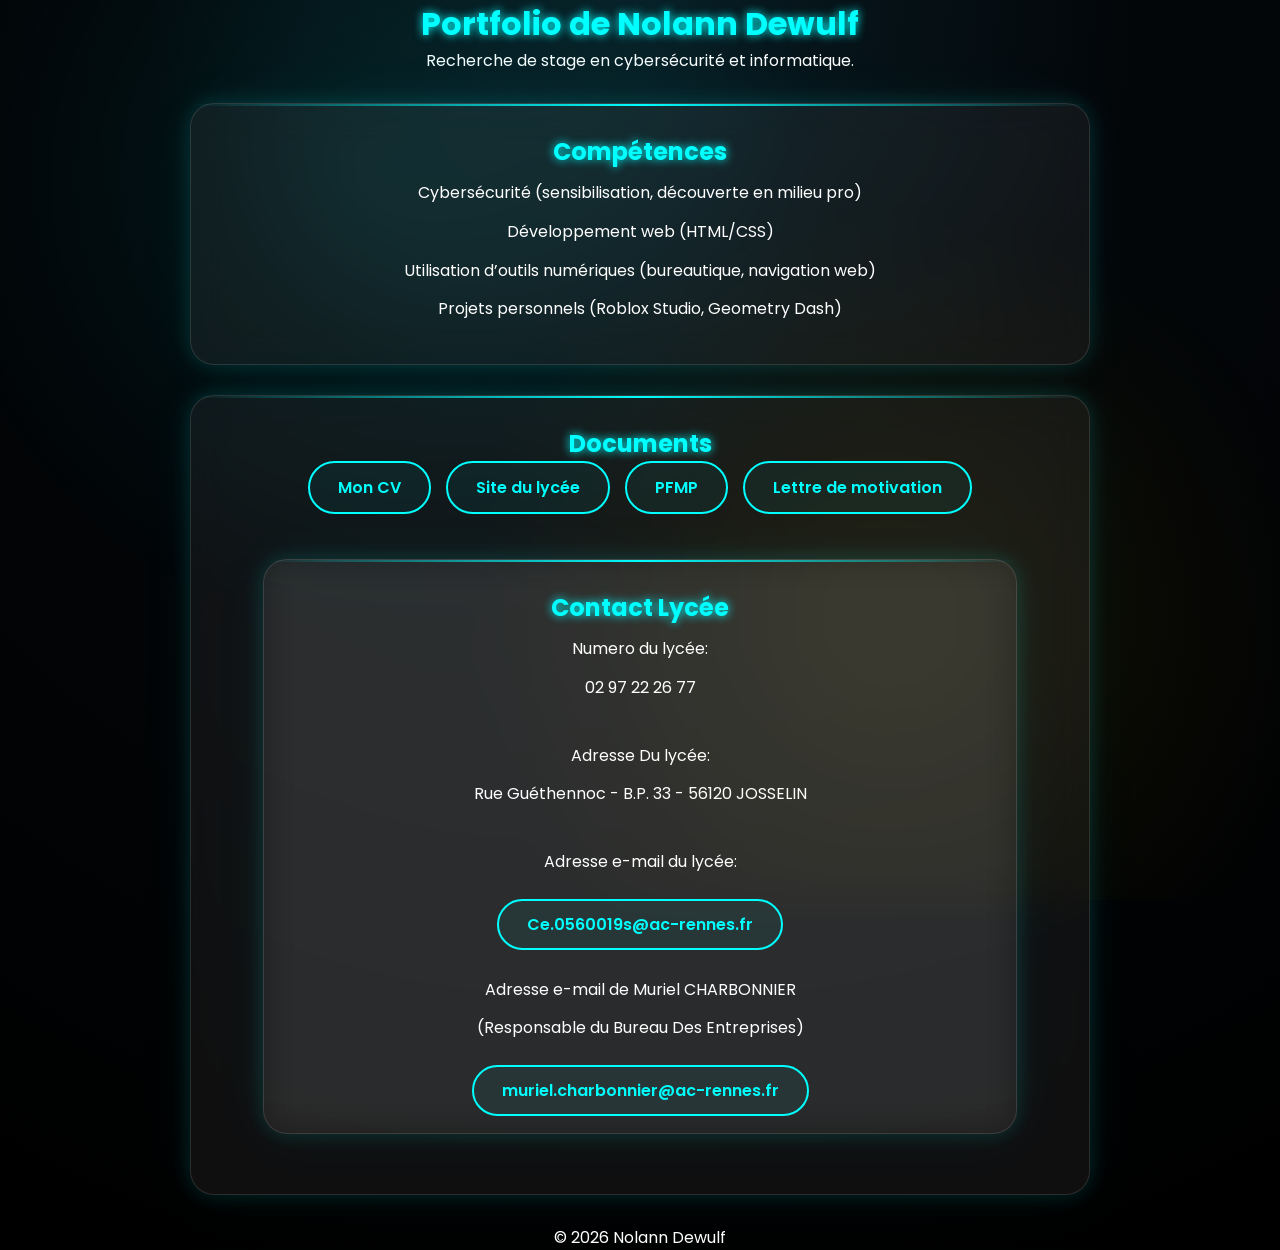
<file: Stage.html>
<!DOCTYPE html>
<html lang="fr">
<head>
  <meta charset="UTF-8">
  <meta name="viewport" content="width=device-width, initial-scale=1.0">
  <title>Portfolio de Nolann Dewulf</title>
  <link rel="stylesheet" href="style.css">
  <script src="script.js" defer></script>
</head>
<body>
  <header>
    <h1>Portfolio de Nolann Dewulf</h1>
    <p>Recherche de stage en cybersécurité et informatique.</p>
  </header>

  <section class="card">
    <h2>Compétences</h2>
    <ul>
      <p>Cybersécurité (sensibilisation, découverte en milieu pro)</p>
      <p>Développement web (HTML/CSS)</p>
      <p>Utilisation d’outils numériques (bureautique, navigation web)</p>
      <p>Projets personnels (Roblox Studio, Geometry Dash)</p>
    </ul>
  </section>

  <section class="card">
    <h2>Documents</h2>
    <div class="buttons">
      <a href="CV.html" target="_blank" class="btn">Mon CV</a>
        <a href="https://www.lp-ampere-josselin.ac-rennes.fr/" target="_blank" class="btn">Site du lycée</a>
<a href="fiche_accord_pfmp-cap-bac_pro_26-27.pdf" target="_blank" class="btn">PFMP</a>
      <a href="lettre.html" target="_blank" class="btn">Lettre de motivation</a>
<section class="card">
    <h2>Contact Lycée</h2>
    <ul>
      <p>Numero du lycée:</p>
      <p>02 97 22 26 77</p>
      <p><br>Adresse Du lycée:</p>
      <p>Rue Guéthennoc - B.P. 33 - 56120 JOSSELIN</p>
      <p><br>Adresse e-mail du lycée:</p>
      <br><a href="mailto:Ce.0560019s@ac-rennes.fr" target="_blank" class="btn">Ce.0560019s@ac-rennes.fr</a>
      <p><br>Adresse e-mail de Muriel CHARBONNIER</p>
      <p>(Responsable du Bureau Des Entreprises)</p>
      <br><a href="mailto:muriel.charbonnier@ac-rennes.fr" target="_blank" class="btn">muriel.charbonnier@ac-rennes.fr</a>
    </ul>
  </section>
      
      
    </div>
  </section>

  <footer>
    <p>© 2026 Nolann Dewulf</p>
  </footer>
</body>
</html>
</file>
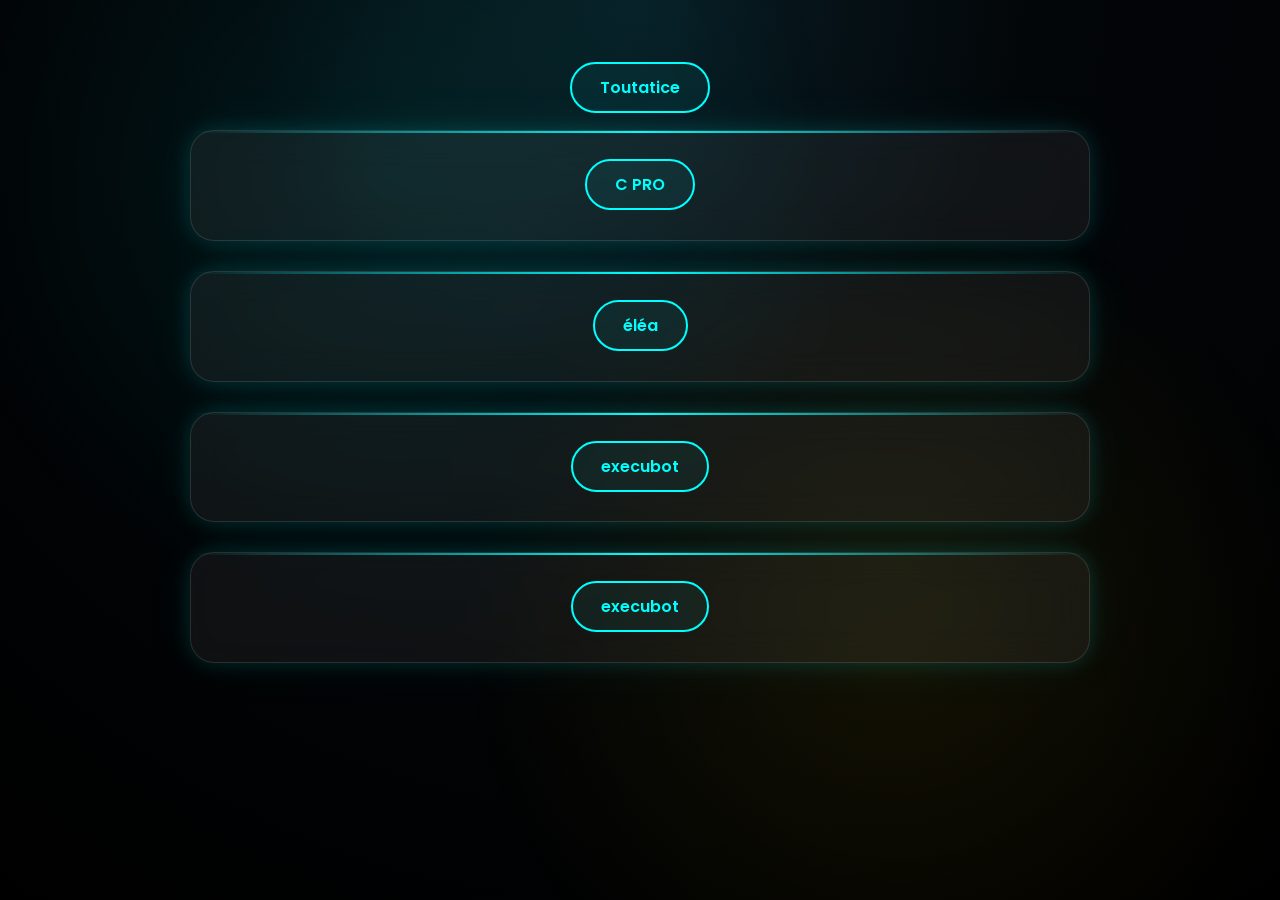
<file: Toutatice.html>
<!DOCTYPE html>
<html lang="fr">
<head>
  <meta charset="UTF-8">
  <meta name="viewport" content="width=device-width, initial-scale=1.0">
  <title>Portfolio de Nolann Dewulf</title>
  <link rel="stylesheet" href="style.css">
</head>
<br><br><br>
    <ul>
      <p><a href=" https://ent.toutatice.fr/portail " class="btn">Toutatice</a></p>
    </ul>
 <section class="card">

    <ul>
      <p><a href="https://www.cpro-education.fr/0560019S/" class="btn">C PRO</a></p>
    </ul>
  </section>

   <section class="card">

    <ul>
      <p><a href="https://bzh-56-est.elea.apps.education.fr/local/elea_dashboard/index.php" class="btn">éléa</a></p>
    </ul>
  </section>

  
   <section class="card">

    <ul>
      <p><a href="https://execubot.fr/" class="btn">execubot</a></p>
    </ul>
  </section>

    
   <section class="card">

    <ul>
      <p><a href="https://execubot.fr/" class="btn">execubot</a></p>
    </ul>
  </section>
</file>
<file: style.css>
@import url('https://fonts.googleapis.com/css2?family=Poppins:wght@300;400;&display=swap');

:root{
    --cyan:#00ffff;
    --cyan-dark:#00b8b8;

    --yellow:#ffd000;
    --orange:#ff9900;

    --bg1:#000000;
    --bg2:#071115;
    --bg3:#0d1d24;

    --glass:rgba(255,255,255,.06);
    --border:rgba(255,255,255,.12);
}

*{
    margin:0;
    padding:0;
    box-sizing:border-box;
}

html{
    min-height:100%;
}

body{
    min-height:60vh;

    font-family:'Poppins',sans-serif;
    color:white;
    text-align:center;
  
    background:
    radial-gradient(circle at top,
    #081d24 0%,
    #030609 35%,
    #000000 100%);

    overflow-x:hidden;
}



body::before{
    content:"";
    position:fixed;

    inset:0;

    background:
    radial-gradient(circle at 30% 20%,
    rgba(0,255,255,.08),
    transparent 40%),

    radial-gradient(circle at 70% 70%,
    rgba(255,208,0,.08),
    transparent 40%);

    animation:bgMove 10s ease-in-out infinite alternate;

    pointer-events:none;
}

@keyframes bgMove{
    from{
        transform:translateY(-20px);
    }
    to{
        transform:translateY(20px);
    }
}



header{
   header{
    padding:80px 20px 40px;

}

header h1 {
    font-size:;
    font-weight:  700;
    color: var(--cyan);
    text-shadow: 
        0 0 10px var(--cyan),
        0 0 25px var(--cyan),
        0 0 50px var(--cyan);
    animation: glowTitle 4s infinite;
}

}

@keyframes glowTitle{
    50%{
        text-shadow:
        0 0 15px var(--cyan),
        0 0 35px var(--cyan),
        0 0 70px var(--cyan);
    }
}



.card{
    width:90%;
    max-width:900px;

    margin:30px auto;
    padding:30px;

    border-radius:24px;

    background:var(--glass);

    border:1px solid var(--border);

    backdrop-filter:blur(18px);

    box-shadow:
    0 0 20px rgba(0,255,255,.15),
    0 0 60px rgba(0,255,255,.05);

    transition:.4s;

    position:relative;
}

.card:hover{
    transform:translateY(-5px);

    box-shadow:
    0 0 30px rgba(0,255,255,.3),
    0 0 80px rgba(0,255,255,.15);
}

.card::before{
    content:"";

    position:absolute;

    top:0;
    left:0;
    right:0;

    height:2px;

    background:
    linear-gradient(
    90deg,
    transparent,
    var(--cyan),
    transparent);
}

.card p{
    line-height:1.8;
    margin:10px 0;
}



h1,h2,h3{
    color:var(--cyan);

    text-shadow:
    0 0 10px var(--cyan);
}



.buttons{
    display:flex;
    justify-content:center;
    flex-wrap:wrap;
    gap:15px;
}

.btn{
    padding:12px 28px;

    text-decoration:none;
    color:var(--cyan);

    border:2px solid var(--cyan);

    border-radius:999px;

    font-weight:600;

    transition:.3s;

    background:rgba(0,255,255,.05);
}

.btn:hover{
    background:var(--cyan);
    color:black;

    box-shadow:
    0 0 15px var(--cyan),
    0 0 30px var(--cyan),
    0 0 50px var(--cyan);
}

.custom-discord{
    max-width:450px;
    margin:auto;

    background:rgba(255,255,255,.05);

    border:1px solid rgba(0,255,255,.2);

    border-radius:30px;

    backdrop-filter:blur(20px);

    overflow:hidden;

    padding:25px;

    box-shadow:
    0 0 25px rgba(0,255,255,.15);
}

.server-name{
    font-size:2rem;
    font-weight:700;

    color:var(--cyan);

    margin-bottom:20px;
}

.server-logo{
    width:120px;
    height:120px;

    object-fit:cover;

    border-radius:50%;

    margin-bottom:20px;

    border:3px solid var(--cyan);

    box-shadow:
    0 0 20px var(--cyan);
}

.stats{
    padding:15px;

    margin-bottom:20px;

    border-radius:20px;

    background:rgba(0,255,255,.08);
}

.stats div{
    margin:8px 0;
}

.channels{
    margin-bottom:20px;
}

.voice-channel{
    padding:10px;

    margin:8px 0;

    border-radius:15px;

    background:rgba(255,255,255,.04);
.join-button{
    display:block;
    text-decoration:none;
    padding:15px;
    border-radius:20px;
    background:linear-gradient(
        135deg,
        #ffd000,
        #ff9900
    );
    color:black;
    font-weight:700;
}

ul, .sans-puces {
    list-style-type: none;
    padding-left: 0;
}
</file>
